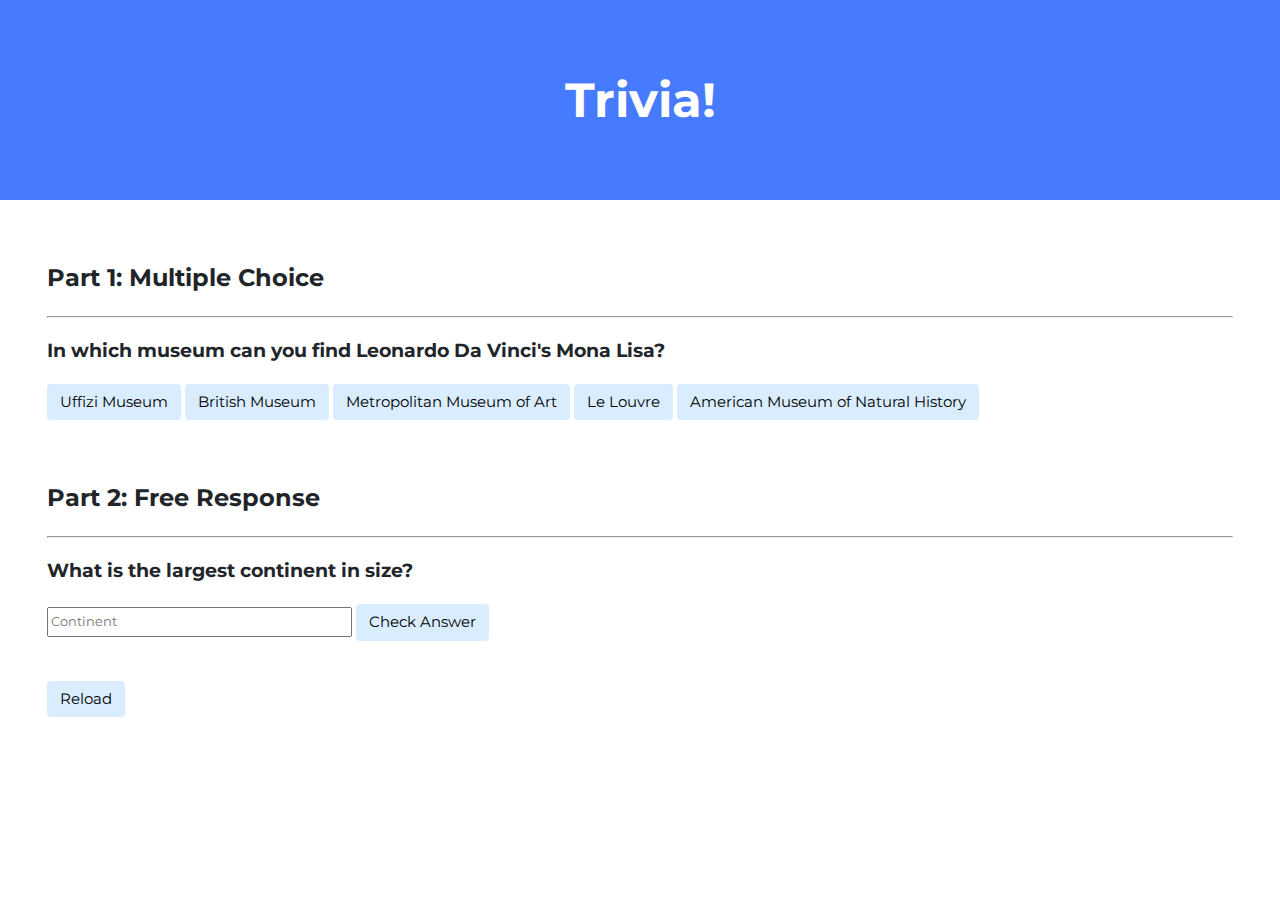
<file: week8/lab8_trivia/index.html>
<!DOCTYPE html>

<html lang="en">
    <head>
        <link href="https://fonts.googleapis.com/css2?family=Montserrat:wght@500&display=swap" rel="stylesheet">
        <link href="styles.css" rel="stylesheet">
        <title>Trivia!</title>
        <script>
            document.addEventListener('DOMContentLoaded', function() {
                // Variables
                let correct = document.querySelector('.correct')
                let incorrect = document.querySelectorAll('.incorrect')
                let input = document.querySelector('input');
                let checker = document.querySelector('#check')
                let answer1 = document.querySelector('#answer1')
                let answer2 = document.querySelector('#answer2')

                // When answer is correct, the button will turn green
                correct.addEventListener('click', function() {
                    correct.style.backgroundColor = 'green'
                    correct.style.color = 'white'
                    answer1.innerHTML = 'Correct!'
                    answer1.style.color = 'green'

                    for (let i = 0; i < incorrect.length; i++) {
                        incorrect[i].disabled = true
                    }
                })

                // When any incorrect answer is clicked, the button will turn red
                for (let i = 0; i < incorrect.length; i++) {
                    incorrect[i].addEventListener('click', function() {
                        incorrect[i].style.backgroundColor = 'red'
                        incorrect[i].style.color = 'white'
                        answer1.innerHTML = 'Incorrect!'
                        answer1.style.color = 'red'

                        correct.disabled = true

                        for (let j = 0; j < incorrect.length; j++) {
                        incorrect[j].disabled = true
                        }
                    })
                }

                // Check free responde submision
                checker.addEventListener('click', function() {
                    if (input.value.toLowerCase() == 'asia') {
                        input.style.backgroundColor = 'green'
                        input.style.color = 'white'
                        answer2.innerHTML = 'Correct!'
                        answer2.style.color = 'green'
                    } else {
                        input.style.backgroundColor = 'red'
                        input.style.color = 'white'
                        answer2.innerHTML = 'Incorrect!'
                        answer2.style.color = 'red'
                    }
                })
            })
        </script>
    </head>
    <body>
        <div class="header">
            <h1>Trivia!</h1>
        </div>

        <div class="container">
            <div class="section">
                <h2>Part 1: Multiple Choice </h2>
                <hr>
                <!-- TODO: Add multiple choice question here -->
                <h3>In which museum can you find Leonardo Da Vinci's Mona Lisa?</h3>

                <button type='text' class="incorrect">Uffizi Museum</button>
                <button type='text' class="incorrect">British Museum</button>
                <button type='text' class="incorrect">Metropolitan Museum of Art</button>
                <button type='text' class="correct">Le Louvre</button>
                <button type='text' class="incorrect">American Museum of Natural History</button>

                <p id="answer1"></p>
            </div>

            <div class="section">
                <h2>Part 2: Free Response</h2>
                <hr>
                <!-- TODO: Add free response question here -->
                <h3>What is the largest continent in size?</h3>
                <form>
                    <input type="text" placeholder="Continent">
                    <button id="check">Check Answer</button>

                    <p id="answer2"></p>
                </form>
            </div>
            <div class="section">
                <button id="reload" onClick="window.location.reload();">Reload</button>
            </div>
        </div>
    </body>
</html>
</file>
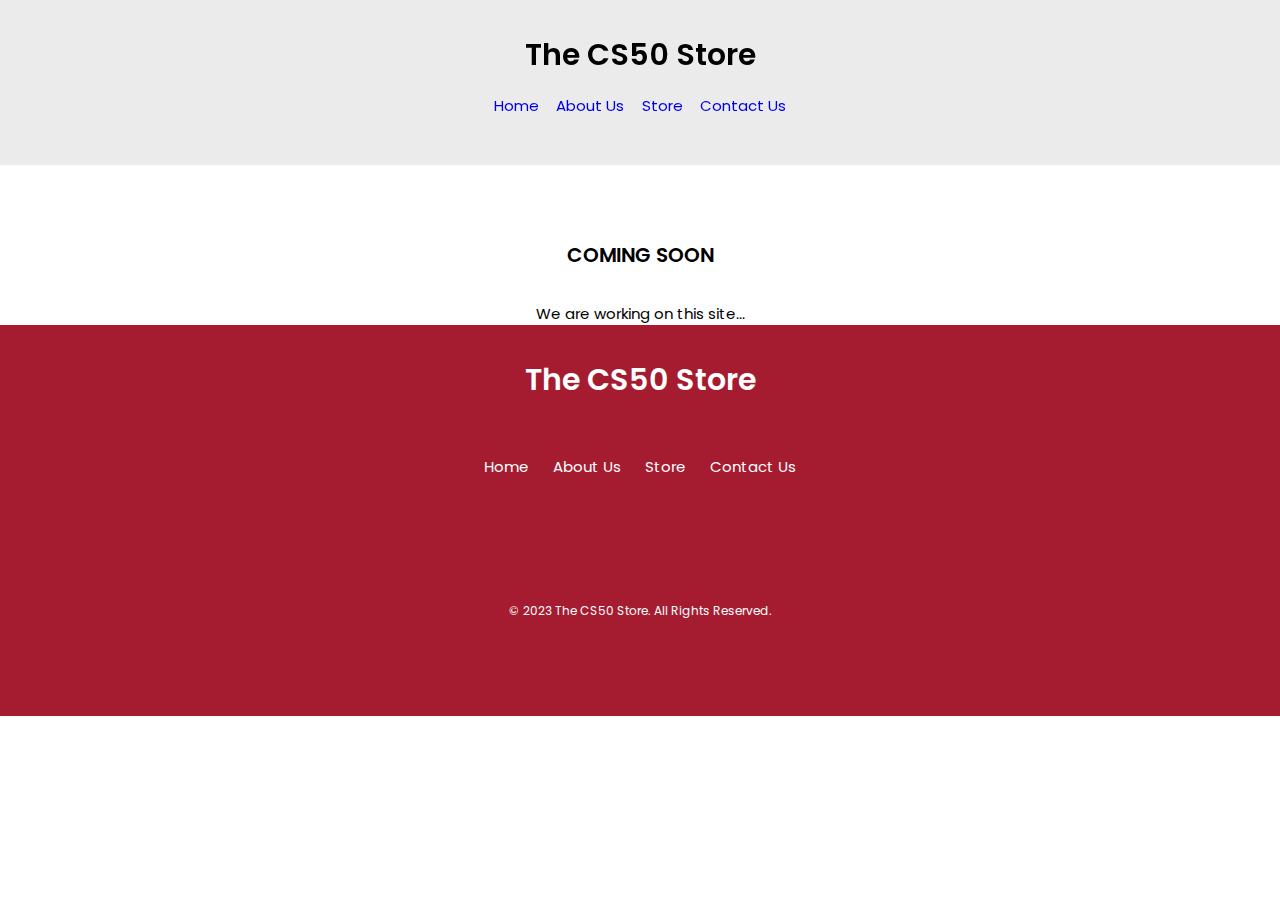
<file: week8/problemset8/homepage/about.html>
<!DOCTYPE html>

<html lang="en">

    <head>
        <meta charset="UTF-8">
        <meta name="viewport" content="width=device-width, initial-scale=1.0">

        <!-- CSS -->
        <link href="https://cdn.jsdelivr.net/npm/bootstrap@5.2.3/dist/css/bootstrap.min.css" rel="stylesheet" integrity="sha384-rbsA2VBKQhggwzxH7pPCaAqO46MgnOM80zW1RWuH61DGLwZJEdK2Kadq2F9CUG65" crossorigin="anonymous">
        <script src="https://cdn.jsdelivr.net/npm/bootstrap@5.2.3/dist/js/bootstrap.bundle.min.js" integrity="sha384-kenU1KFdBIe4zVF0s0G1M5b4hcpxyD9F7jL+jjXkk+Q2h455rYXK/7HAuoJl+0I4" crossorigin="anonymous"></script>
        <link href="styles.css" rel="stylesheet">

        <!-- Meta Tags-->
        <title>The CS50 Store - About Us</title>
    </head>

    <body>
        <header class="header" id="header">
            <nav class="nav container">
                <h1 class="nav_title">The CS50 Store</h1>

                <div class="nav_menu">
                    <ul class="nav_list">
                        <li class="nav_item">
                            <a href="./index.html">Home</a>
                        </li>
                        <li class="nav_item">
                            <a href="#">About Us</a>
                        </li>
                        <li class="nav_item">
                            <a href="./store">Store</a>
                        </li>
                        <li class="nav_item">
                            <a href="./contact.html">Contact Us</a>
                        </li>
                    </ul>
                </div>
            </nav>
        </header>

        <main class="main">
            <section class="banner">
                <div class="banner_header">
                    <h1 class="section_title">COMING SOON</h1>
                    <p>We are working on this site...</p>
                </div>
            </section>
        </main>

        <footer class="footer">
            <div class="footer_container container grid">
                <h1 class="footer_title">The CS50 Store</h1>

                <ul class="footer_list">
                    <li class="footer_link">
                        <a href="./index.html">Home</a>
                    </li>
                    <li class="footer_link">
                        <a href="#">About Us</a>
                    </li>
                    <li class="footer_link">
                        <a href="./store">Store</a>
                    </li>
                    <li class="footer_link">
                        <a href="./contact.html">Contact Us</a>
                    </li>
                </ul>

                <span class="footer_copy">
                    &#169; 2023 The CS50 Store. All Rights Reserved.
                </span>
            </div>
        </footer>
    </body>

</html>
</file>
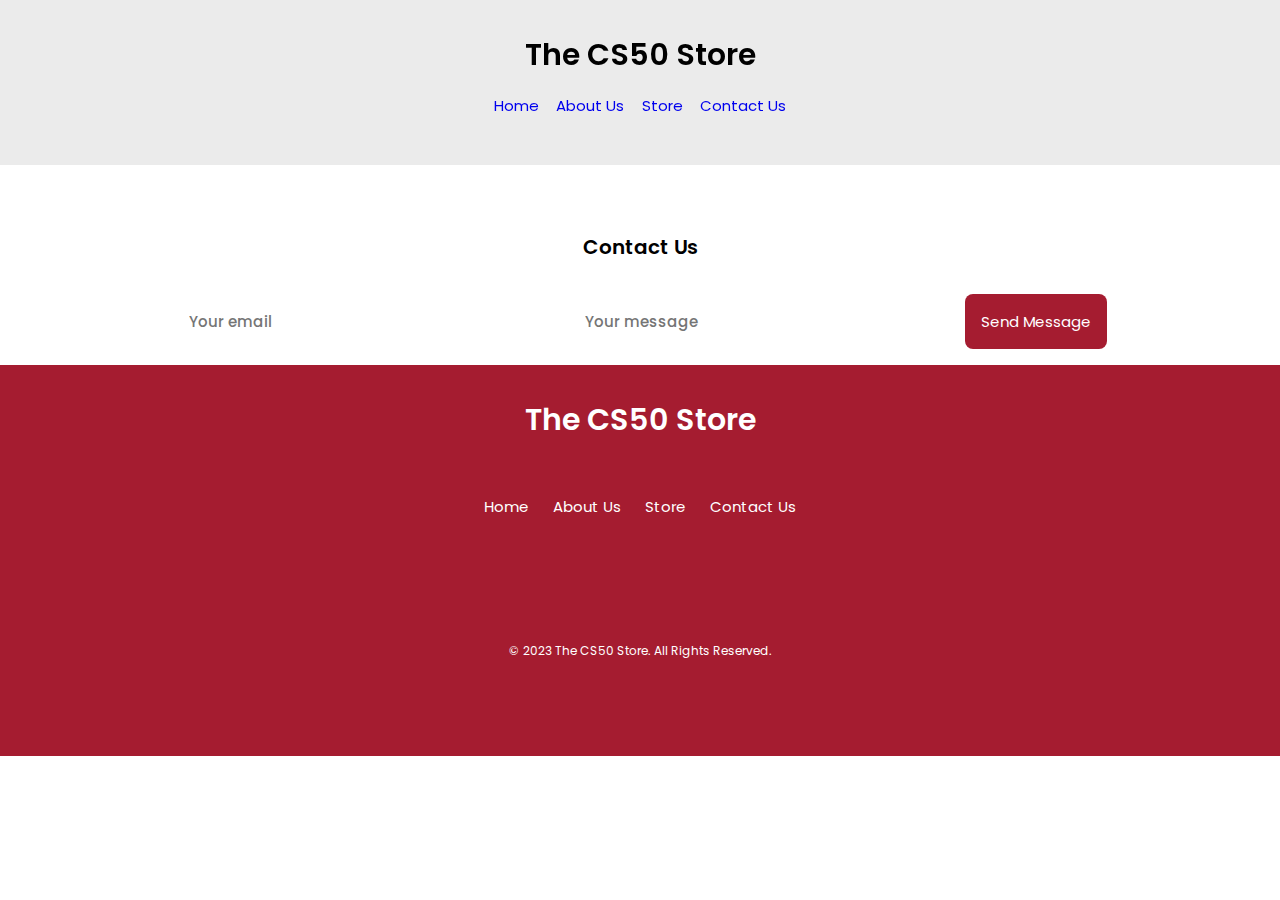
<file: week8/problemset8/homepage/contact.html>
<!DOCTYPE html>

<html lang="en">

    <head>
        <meta charset="UTF-8">
        <meta name="viewport" content="width=device-width, initial-scale=1.0">

        <!-- CSS -->
        <link href="https://cdn.jsdelivr.net/npm/bootstrap@5.2.3/dist/css/bootstrap.min.css" rel="stylesheet" integrity="sha384-rbsA2VBKQhggwzxH7pPCaAqO46MgnOM80zW1RWuH61DGLwZJEdK2Kadq2F9CUG65" crossorigin="anonymous">
        <script src="https://cdn.jsdelivr.net/npm/bootstrap@5.2.3/dist/js/bootstrap.bundle.min.js" integrity="sha384-kenU1KFdBIe4zVF0s0G1M5b4hcpxyD9F7jL+jjXkk+Q2h455rYXK/7HAuoJl+0I4" crossorigin="anonymous"></script>
        <link href="styles.css" rel="stylesheet">

        <!-- Meta Tags-->
        <title>The CS50 Store - Contact Us</title>
        <script>
            document.addEventListener('DOMContentLoaded', function() {
                // Variables
                let contactButton = document.querySelector('#contact-button')
                let input1 = document.querySelector('#email');
                let input2 = document.querySelector('#message');

                contactButton.addEventListener('click', function() {
                    if (input1.value.toLowerCase().includes('@') & input2.value.toLowerCase() != '') {
                        contactButton.style.backgroundColor = 'green'
                        contactButton.style.color = 'white'
                        contactButton.innerHTML = 'Sent'
                    }
                })
            })
        </script>
    </head>

    <body>
        <header class="header" id="header">
            <nav class="nav container">
                <h1 class="nav_title">The CS50 Store</h1>

                <div class="nav_menu">
                    <ul class="nav_list">
                        <li class="nav_item">
                            <a href="./index.html">Home</a>
                        </li>
                        <li class="nav_item">
                            <a href="./about.html">About Us</a>
                        </li>
                        <li class="nav_item">
                            <a href="./store">Store</a>
                        </li>
                        <li class="nav_item">
                            <a href="#">Contact Us</a>
                        </li>
                    </ul>
                </div>
            </nav>
        </header>

        <main class="main">
            <section class="contact section">
                <div class="newsletter_header">
                    <h3 class="section_title">Contact Us</h3>
                </div>
                <div class="contact_form_container">
                    <form class="contact_form" id="contact-form">
                        <input type="email" placeholder="Your email" class="contact_form-input" name="email" id="email" autocomplete="email">
                        <input type="textarea" placeholder="Your message" class="contact_form-input" name="message" id="message" autocomplete="email">

                        <button type="submit" class="button" id="contact-button">Send Message</button>
                    </form>
                </div>
            </section>
        </main>

        <footer class="footer">
            <div class="footer_container container grid">
                <h1 class="footer_title">The CS50 Store</h1>

                <ul class="footer_list">
                    <li class="footer_link">
                        <a href="./index.html">Home</a>
                    </li>
                    <li class="footer_link">
                        <a href="./about.html">About Us</a>
                    </li>
                    <li class="footer_link">
                        <a href="./store">Store</a>
                    </li>
                    <li class="footer_link">
                        <a href="#">Contact Us</a>
                    </li>
                </ul>

                <span class="footer_copy">
                    &#169; 2023 The CS50 Store. All Rights Reserved.
                </span>
            </div>
        </footer>
    </body>

</html>
</file>
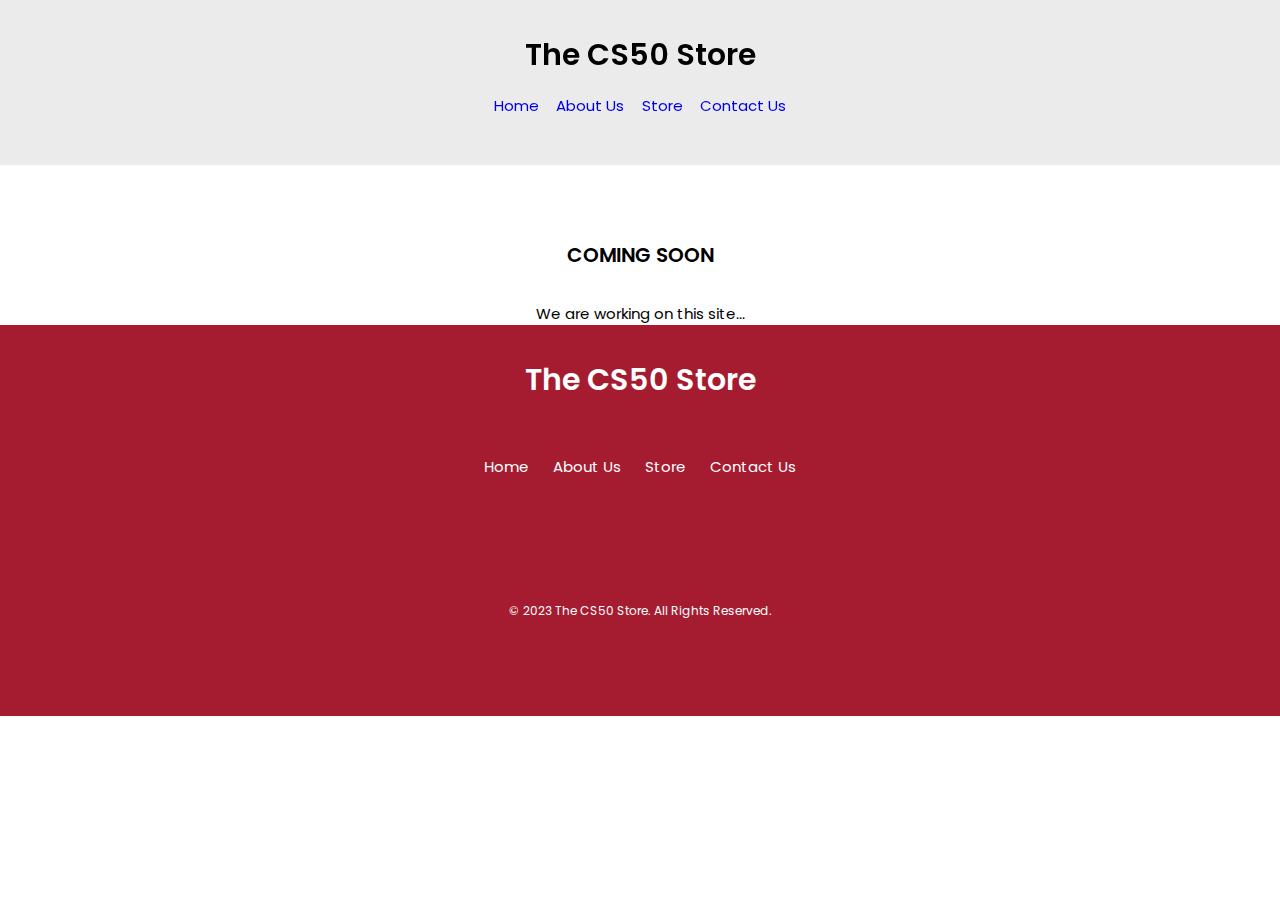
<file: week8/problemset8/homepage/store.html>
<!DOCTYPE html>

<html lang="en">

    <head>
        <meta charset="UTF-8">
        <meta name="viewport" content="width=device-width, initial-scale=1.0">

        <!-- CSS -->
        <link href="https://cdn.jsdelivr.net/npm/bootstrap@5.2.3/dist/css/bootstrap.min.css" rel="stylesheet" integrity="sha384-rbsA2VBKQhggwzxH7pPCaAqO46MgnOM80zW1RWuH61DGLwZJEdK2Kadq2F9CUG65" crossorigin="anonymous">
        <script src="https://cdn.jsdelivr.net/npm/bootstrap@5.2.3/dist/js/bootstrap.bundle.min.js" integrity="sha384-kenU1KFdBIe4zVF0s0G1M5b4hcpxyD9F7jL+jjXkk+Q2h455rYXK/7HAuoJl+0I4" crossorigin="anonymous"></script>
        <link href="styles.css" rel="stylesheet">

        <!-- Meta Tags-->
        <title>The CS50 Store - Store</title>
    </head>

    <body>
        <header class="header" id="header">
            <nav class="nav container">
                <h1 class="nav_title">The CS50 Store</h1>

                <div class="nav_menu">
                    <ul class="nav_list">
                        <li class="nav_item">
                            <a href="./index.html">Home</a>
                        </li>
                        <li class="nav_item">
                            <a href="./about.html">About Us</a>
                        </li>
                        <li class="nav_item">
                            <a href="#">Store</a>
                        </li>
                        <li class="nav_item">
                            <a href="./contact.html">Contact Us</a>
                        </li>
                    </ul>
                </div>
            </nav>
        </header>

        <main class="main">
            <div class="banner_header">
                <h1 class="section_title">COMING SOON</h1>
                <p>We are working on this site...</p>
            </div>
        </main>

        <footer class="footer">
            <div class="footer_container container grid">
                <h1 class="footer_title">The CS50 Store</h1>

                <ul class="footer_list">
                    <li class="footer_link">
                        <a href="./index.html">Home</a>
                    </li>
                    <li class="footer_link">
                        <a href="./about.html">About Us</a>
                    </li>
                    <li class="footer_link">
                        <a href="#">Store</a>
                    </li>
                    <li class="footer_link">
                        <a href="./contact.html">Contact Us</a>
                    </li>
                </ul>

                <span class="footer_copy">
                    &#169; 2023 The CS50 Store. All Rights Reserved.
                </span>
            </div>
        </footer>
    </body>

</html>
</file>
<file: week8/lab8_trivia/styles.css>
* {
    font-family: 'Montserrat', sans-serif;
}

body {
    background-color: #fff;
    color: #212529;
    font-size: 1rem;
    font-weight: 400;
    line-height: 1.5;
    margin: 0;
    text-align: left;
}

.container {
    margin-left: auto;
    margin-right: auto;
    padding-left: 15px;
    padding-right: 15px;
}

.header {
    background-color: #477bff;
    color: #fff;
    margin-bottom: 2rem;
    padding: 2rem 1rem;
    text-align: center;
}

.section {
    padding: 0.5rem 2rem 1rem 2rem;
}

.section:hover {
    background-color: #f5f5f5;
    transition: color 2s ease-in-out, background-color 0.15s ease-in-out;
}

h1 {
    font-family: 'Montserrat', sans-serif;
    font-size: 48px;
}

button, input[type="submit"] {
    background-color: #d9edff;
    border: 1px solid transparent;
    border-radius: 0.25rem;
    font-size: 0.95rem;
    font-weight: 400;
    line-height: 1.5;
    padding: 0.375rem 0.75rem;
    text-align: center;
    transition: color 0.15s ease-in-out, background-color 0.15s ease-in-out, border-color 0.15s ease-in-out, box-shadow 0.15s ease-in-out;
    vertical-align: middle;
}

button:hover {
    color: white;
    background-color: #477bff;
    transition: 0.3s ease-in-out;
}

button:disabled:hover {
    color: #1010104D;
    background-color: #d9edff;
    transition: none;
}

button.correct:disabled {
    color: green;
}

input[type="text"] {
    line-height: 1.8;
    width: 25%;
}

input[type="text"]:hover {
    background-color: #f5f5f5;
    transition: color 2s ease-in-out, background-color 0.15s ease-in-out;
}
</file>
<file: week8/problemset8/homepage/styles.css>
/*=============== GOOGLE FONTS ===============*/
@import url("https://fonts.googleapis.com/css2?family=Poppins:wght@400;500;600&display=swap");

* {
    font-family: 'Poppins', sans-serif;
    box-sizing: border-box;
    padding: 0;
    margin: 0;
}

html {
    scroll-behavior: smooth;
}

body,
button,
input,
textarea {
   font-size: .938rem;
}

input {
    font-size: .938rem;
    border: none;
    outline: none;
    display: inline-block;
    background-color: white;
    color: white;
    padding: 0.75rem 1rem;
    border-radius: 0.5rem;
    font-weight: 500;
    transition: 0.4s;
}

body {
    background-color: white;
    color: black;
}

h1, h2, h3 {
    color: black;
    font-weight: 600;
}

ul {
    list-style: none;
    padding: 0;
    margin-bottom: 0;
}

a {
    text-decoration: none;
}

button {
    cursor: pointer;
    border: none;
    outline: none;
}

img {
    max-width: 100%;
    height: auto;
}

.container {
    max-width: 100%;
}

.grid {
    display: grid;
    gap: 1.25rem;
}

.main {
    overflow: hidden;
}

.section {
    padding: 4.5rem 0 1rem;
  }

.section_title,
.section_subtitle {
    text-align: center;
}

.section_title {
    font-size: 1.25rem;
    color: black;
    margin-bottom: 2rem;
}

.section_subtitle {
    display: block;
    font-size: .75rem;
    color: black;
}

.header {
    position: fixed;
    top: 0;
    left: 0;
    width: 100%;
}

.nav {
    display: flex;
    flex-direction: column;
    align-content: center;
    align-items: center;
    padding: 2rem;
    backdrop-filter: blur(10px);
    background-color: rgba(90%, 90%, 90%, 0.8);
}

.nav_title {
    color: black;
    transition: .4s;
}

.nav_title:hover {
    color: #A51C30;
    cursor: pointer;
}

.nav_menu {
    bottom: 1rem;
    width: 30%;
    max-width: 500px;
    border-radius: 4rem;
    padding: 1rem 2.25rem;
}

.nav_list {
    display: flex;
    justify-content: space-between;
    align-items: center;
}

.nav_link {
    color: black;
    font-size: 1.25rem;
    padding: 0.4rem;
    display: flex;
    border-radius: 5rem;
}

.banner_handle img {
    width: 100%;
}

.newsletter {
    background-color: #F0F0F0;
    padding: 6rem;
}

.newsletter_container {
    display: flex;
    flex-direction: column;
    align-items: center;
}

.newsletter_container h3 {
    font-size: 1.3rem;
    text-align: center;
}

.contact_form {
    max-width: 100%;
    display: flex;
    justify-content: center;
}

.contact_form input {
    border: 1px black;
    margin: 0 0.5rem;
    color: black;
    width: 380px;
}

.contact_form button {
    background-color: #A51C30;
    color: white;
    padding: 1rem;
    transition: 0.3s;
    border-radius: 0.5rem;
    margin: 0 0.5rem;
}

.contact_form button:hover {
    background-color: white;
    color: #A51C30;
    transition: 0.3s;
}

.footer {
    background-color: #A51C30;
  }

  .footer_container {
    padding: 2rem 0 6rem;
  }

  .footer_title,
  .footer_link a {
    color: white;
  }

  .footer_title {
    text-align: center;
    margin-bottom: 2rem;
    transition: 0.3s;
  }

  .footer_title:hover {
    color: black;
    cursor: pointer;
    transition: 0.3s;
  }

  .footer_list {
    display: flex;
    justify-content: center;
    column-gap: 1.5rem;
    margin-bottom: 2rem;
  }

  .footer_copy {
    display: block;
    margin-top: 4.5rem;
    color: #FFF;
    text-align: center;
    font-size: .75rem;
  }

  .contact {
    margin-top: 10rem;
  }

.banner_header {
    margin-top: 15rem;
}

p {
    text-align: center;
}
</file>
